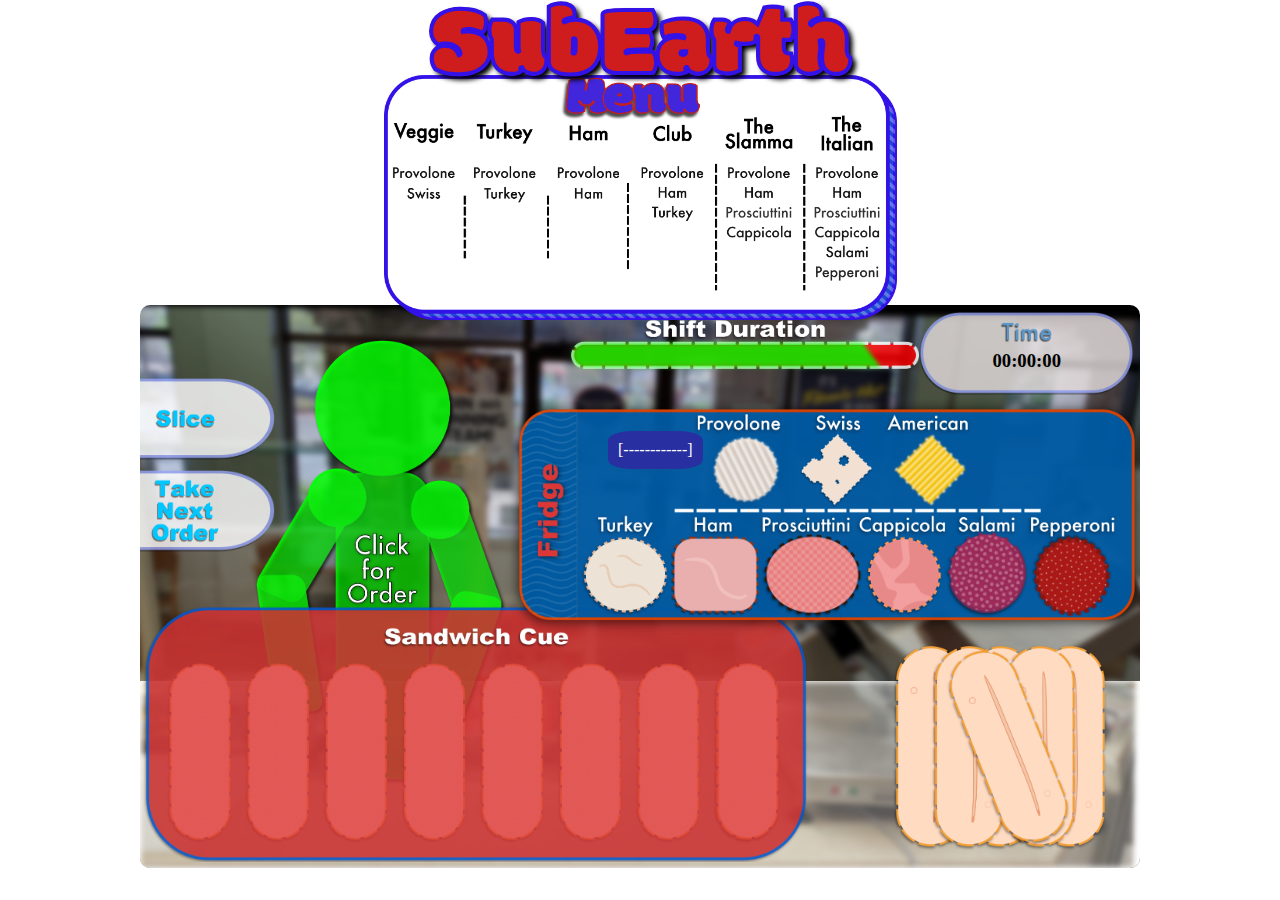
<file: index.html>
<!DOCTYPE html>
<html lang='en'>
    
    <head>
        <meta charset="UTF-8">
        <meta name="viewport" content="width=device-width, initial-scale=1.0">
        <link rel="stylesheet" href="./assets/style.css">
        <link rel="preconnect" href="https://fonts.googleapis.com">
        <link rel="preconnect" href="https://fonts.gstatic.com" crossorigin>
        <link href="https://fonts.googleapis.com/css2?family=Londrina+Shadow&family=Modak&display=swap" rel="stylesheet">
        <link rel="icon" type="image/x-icon" href="./assets/images/Self-Portrait.png">
        <meta name="pinterest" content="nopin" />
        <title>SubEarth</title>
    </head>
    <body>
        <div id = 'container'>
            <header id="header">
                <h1>SubEarth</h1>
           
            <div id ="menuBoard">
                <img src="./assets/images/MenuBoard.png" alt="Sandwich Menu Board" id="menuBoardImg">
            </div>
        </header>
            <div id='game'>
                <div id="bg">
                    <img src="./assets/images/BGImage.png" alt="shop background" id="bgImg">
                </div>
                <div id="customerOrderDiv" >
                    
                    <div id='orderModal'></div>
                    
                    <img src="./assets/images/Customer.png" alt="Customer" id="customer">
                
                </div>
                
                <div id="counterTop">
                    <img src="./assets/images/Counter.png" alt="counter top" id="counterImg">
                </div>
                <div id="emptyCue">
                    <div id="cueContainer">
                        <iframe src="about:blank" id="frame1" class="cueFrame"></iframe>
                        <iframe src="about:blank" id="frame2" class="cueFrame"></iframe>
                        <iframe src="about:blank" id="frame3" class="cueFrame"></iframe>
                        <iframe src="about:blank" id="frame4" class="cueFrame"></iframe>
                        <iframe src="about:blank" id="frame5" class="cueFrame"></iframe>
                        <iframe src="about:blank" id="frame6" class="cueFrame"></iframe>
                        <iframe src="about:blank" id="frame7" class="cueFrame"></iframe>
                        <iframe src="about:blank" id="frame8" class="cueFrame"></iframe>
                    </div>
                    <img src="./assets/images/EmptyCue.png" alt="Sandwich Cue" id="cueImg">
                </div>
                <div id="emptyFridge">
                   
                    <div id="fridgeCheeses">
                        <div id="provoloneButtonWrap">
                            <img src="./assets/Sandwiches/images/ProvoloneSlice.png" alt="Provolone Button" id="provoloneButtonImg" class="fridgeButton">
                        </div>
                        <div id="swissButtonWrap">
                            <img src="./assets/Sandwiches/images/SwissSlice.png" alt="Swiss Button" id="swissButtonImg" class="fridgeButton">
                        </div>
                        <div id="americanButtonWrap">
                            <img src="./assets/Sandwiches/images/AmericanSlice.png" alt="American Button" id="americanButtonImg" class="fridgeButton">
                        </div>
                    </div>
                    
                    <div id="fridgeMeats">
                        <div id="turkeyButtonWrap">
                            <img src="./assets/Sandwiches/images/TurkeySlice.png" alt="Turkey Button" id="turkeyButtonImg" class="fridgeButton">
                        </div>
                        <div id="hamButtonWrap">
                            <img src="./assets/Sandwiches/images/HamSlice.png" alt="Ham Button" id="hamButtonImg" class="fridgeButton">
                        </div>
                        <div id="prosciuttiniButtonWrap">
                            <img src="./assets/Sandwiches/images/ProsciuttiniSlice.png" alt="Prosciuttini Button" id="prosciuttiniButtonImg" class="fridgeButton">
                        </div>
                        <div id="cappicolaButtonWrap">
                            <img src="./assets/Sandwiches/images/CappicolaSlice.png" alt="Cappicola Button" id="cappicolaButtonImg" class="fridgeButton">
                        </div>
                        
                        <div id="salamiButtonWrap">
                            <img src="./assets/Sandwiches/images/SalamiSlice.png" alt="Salami Button" id="salamiButtonImg" class="fridgeButton">
                        </div>
                        <div id="pepperoniButtonWrap">
                            <img src="./assets/Sandwiches/images/PepperoniSlice.png" alt="Pepperoni Button" id="pepperoniButtonImg" class="fridgeButton">
                        </div>
                    </div>
                    <div id="showclickedFrideItem">[------------]</div>
                    <img src="./assets/images/FridgeEmpty.png" alt="Fridge Image" id="emptyFridgeImg">
                </div>
                <div id="timeModal">
                    <div id ="timeText"><h3>00:00:00</h3></div>
                    <img src="./assets/images/EmptyTimeBox.png" alt="Time Box" id="timeModalImg">
                </div>
                <div id="shiftDuration">
                    <img src="./assets/images/ShiftDuration.png" alt="Shift Duration" id="shiftDurationImg">
                </div>
                <div id="breadBasketToggle">
                    <!-- <img src="./assets/images/BreadBasketToggle.png" alt="Bread Basket Toggle" id="breadBasketToggleImg"> -->
                    <img src="./assets/images/BreadBasket.png" 
                        onmouseover="this.src='./assets/images/BreadBasketToggle.png'" 
                        onmouseout="this.src='./assets/images/BreadBasket.png'" 
                        id="breadBasketImg" alt="Bread Basket">

                </div>
                <div id="sliceButton">
                    <img src="./assets/images/SliceButton.png" alt="Slice Button" id="sliceButtonImg">
                </div>
                <div id="nextCustomerButton">
                    <img src="./assets/images/NextOrderButton.png" alt="Next Customer Button" id="nextCustomerButtonImg">
                </div>
                
            </div>
        </div>
        <script src="./assets/Logic.js"></script>
    </body>

</html>
</file>
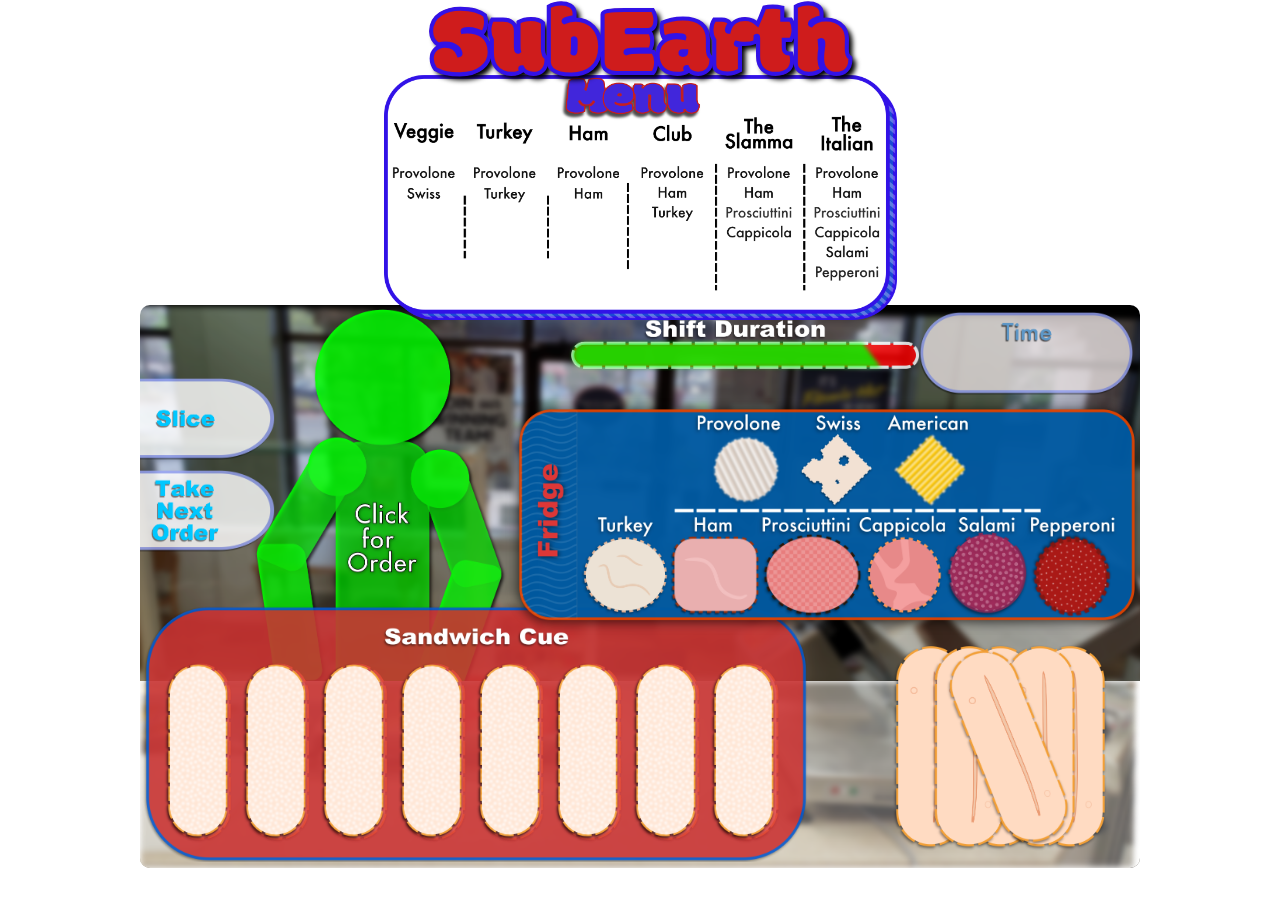
<file: Demo.html>
<!DOCTYPE html>
<html lang='en'>
    
    <head>
        <meta charset="UTF-8">
        <meta name="viewport" content="width=device-width, initial-scale=1.0">
        <link rel="stylesheet" href="./assets/style.css">
        <link rel="preconnect" href="https://fonts.googleapis.com">
        <link rel="preconnect" href="https://fonts.gstatic.com" crossorigin>
        <link href="https://fonts.googleapis.com/css2?family=Londrina+Shadow&family=Modak&display=swap" rel="stylesheet">
        <meta name="pinterest" content="nopin" />
        <title>SubEarth</title>
    </head>
    <body>
        <div id = 'container'>
            <header id="header">
                <h1>SubEarth</h1>
           
            <div id ="menuBoard">
                <img src="./assets/images/MenuBoard.png" alt="Sandwich Menu Board" id="menuBoardImg">
            </div>
        </header>
            <div id='game'>
                <div id="bg">
                    <img src="./assets/images/BGImage.png" alt="shop background" id="bgImg">
                </div>
                <div >
                    <img src="./assets/images/Customer.png" alt="Customer" id="customer">
                </div>
                
                <div id="counterTop">
                    <img src="./assets/images/Counter.png" alt="counter top" id="counterImg">
                </div>
                <div id="emptyCue">
                    <div id="cueContainer">
                        <iframe src="./assets/Sandwiches/italian.html" id="frame1" class="cueFrame"></iframe>
                        <iframe src="./assets/Sandwiches/slamma.html" id="frame2" class="cueFrame"></iframe>
                        <iframe src="./assets/Sandwiches/club.html" id="frame3" class="cueFrame"></iframe>
                        <iframe src="./assets/Sandwiches/veggie.html" id="frame4" class="cueFrame"></iframe>
                        <iframe src="./assets/Sandwiches/veggie.html" id="frame5" class="cueFrame"></iframe>
                        <iframe src="./assets/Sandwiches/club.html" id="frame6" class="cueFrame"></iframe>
                        <iframe src="./assets/Sandwiches/slamma.html" id="frame7" class="cueFrame"></iframe>
                        <iframe src="./assets/Sandwiches/italian.html" id="frame8" class="cueFrame"></iframe>
                    </div>
                    <img src="./assets/images/EmptyCue.png" alt="Sandwich Cue" id="cueImg">
                </div>
                <div id="emptyFridge">
                    <div id="fridgeCheeses">
                        <div id="provoloneButtonWrap" class="fridgeButton">
                            <img src="./assets/Sandwiches/images/ProvoloneSlice.png" alt="Provolone Button" id="provoloneButtonImg">
                        </div>
                        <div id="swissButtonWrap" class="fridgeButton">
                            <img src="./assets/Sandwiches/images/SwissSlice.png" alt="Swiss Button" id="swissButtonImg">
                        </div>
                        <div id="americanButtonWrap" class="fridgeButton">
                            <img src="./assets/Sandwiches/images/AmericanSlice.png" alt="American Button" id="americanButtonImg">
                        </div>
                    </div>

                    <div id="fridgeMeats">
                        <div id="turkeyButtonWrap" class="fridgeButton">
                            <img src="./assets/Sandwiches/images/TurkeySlice.png" alt="Turkey Button" id="turkeyButtonImg">
                        </div>
                        <div id="hamButtonWrap" class="fridgeButton">
                            <img src="./assets/Sandwiches/images/HamSlice.png" alt="Ham Button" id="hamButtonImg">
                        </div>
                        <div id="prosciuttiniButtonWrap" class="fridgeButton">
                            <img src="./assets/Sandwiches/images/ProsciuttiniSlice.png" alt="Prosciuttini Button" id="prosciuttiniButtonImg">
                        </div>
                        <div id="cappicolaButtonWrap" class="fridgeButton">
                            <img src="./assets/Sandwiches/images/CappicolaSlice.png" alt="Cappicola Button" id="cappicolaButtonImg">
                        </div>
                        
                        <div id="salamiButtonWrap" class="fridgeButton">
                            <img src="./assets/Sandwiches/images/SalamiSlice.png" alt="Salami Button" id="salamiButtonImg">
                        </div>
                        <div id="pepperoniButtonWrap" class="fridgeButton">
                            <img src="./assets/Sandwiches/images/PepperoniSlice.png" alt="Pepperoni Button" id="pepperoniButtonImg">
                        </div>
                    </div>
                    <img src="./assets/images/FridgeEmpty.png" alt="Fridge Image" id="emptyFridgeImg">
                </div>
                <div id="timeModal">
                    <img src="./assets/images/EmptyTimeBox.png" alt="Time Box" id="timeModalImg">
                </div>
                <div id="shiftDuration">
                    <img src="./assets/images/ShiftDuration.png" alt="Shift Duration" id="shiftDurationImg">
                </div>
                <div id="breadBasketToggle">
                    <!-- <img src="./assets/images/BreadBasketToggle.png" alt="Bread Basket Toggle" id="breadBasketToggleImg"> -->
                    <img src="./assets/images/BreadBasket.png" 
                        onmouseover="this.src='./assets/images/BreadBasketToggle.png'" 
                        onmouseout="this.src='./assets/images/BreadBasket.png'" 
                        id="breadBasketImg" alt="Bread Basket">

                </div>
                <div id="sliceButton">
                    <img src="./assets/images/SliceButton.png" alt="Slice Button" id="sliceButtonImg">
                </div>
                <div id="nextCustomerButton">
                    <img src="./assets/images/NextOrderButton.png" alt="Next Customer Button" id="nextCustomerButtonImg">
                </div>
                
            </div>
        </div>
        <script src="./assets/Logic.js"></script>
    </body>

</html>
</file>
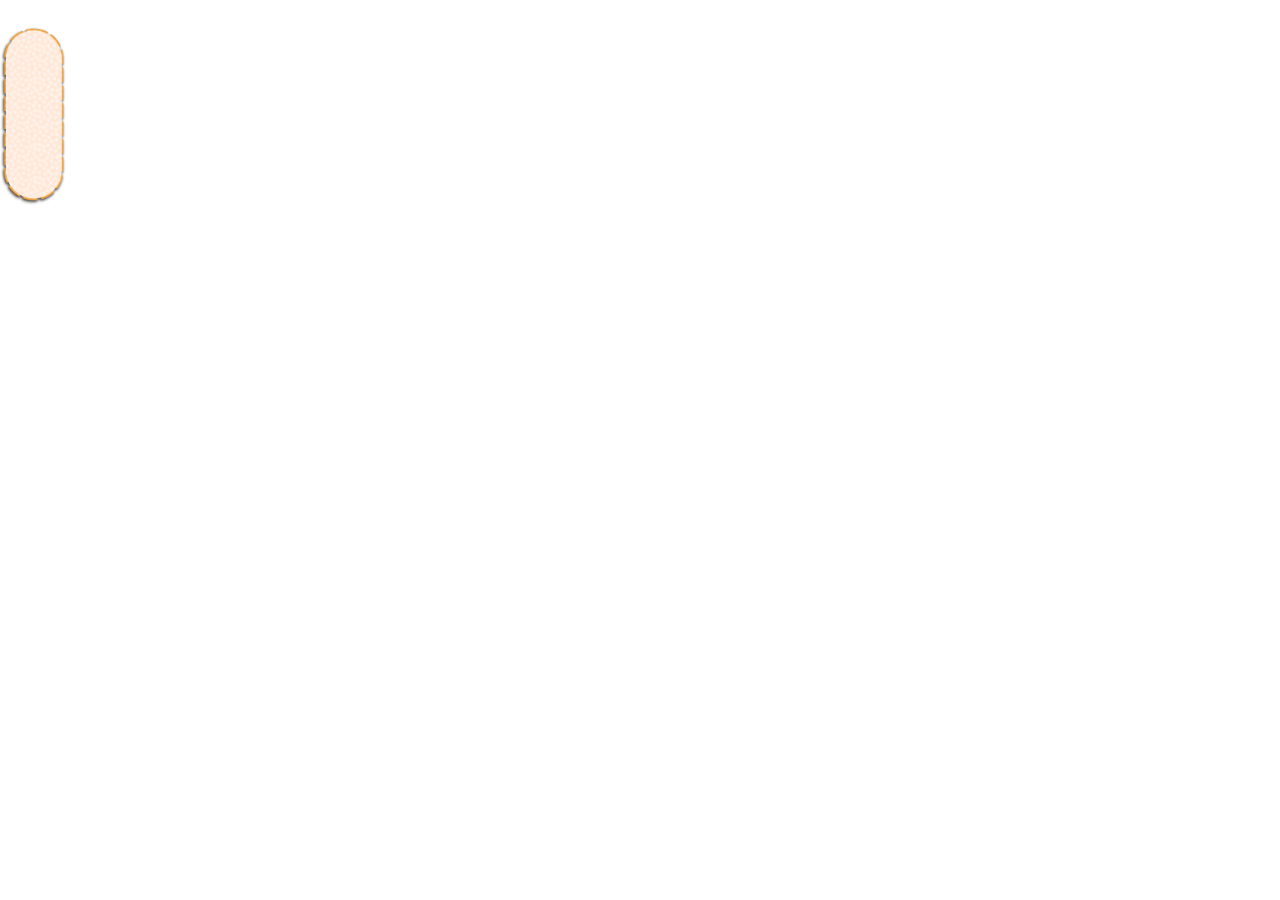
<file: assets/Sandwiches/club.html>
<!DOCTYPE html>
<html lang="en">
<head>
    <meta charset="UTF-8">
    <meta http-equiv="X-UA-Compatible" content="IE=edge">
    <meta name="viewport" content="width=device-width, initial-scale=1.0">
    <meta name="pinterest" content="nopin" />
    <link rel="stylesheet" href="./club.css">

    <title>Club Sandwich</title>
</head>
<body>
    <div id="sandwichbox" >
        <div id = "breadBase" class = "slice">
            <img src="./images/BreadBase.png" alt = "Bread Base" >
        </div>
    <div id="sliceContainer">
        <div id="cheeseLayer">
            <img src="./images/ProvoloneSlice.png" alt = "Provolone Slice" id = "provoloneSlice1" class = "slice" >
            <img src="./images/ProvoloneSlice.png" alt = "Provolone Slice" id = "provoloneSlice2" class = "slice" >
            <img src="./images/ProvoloneSlice.png" alt = "Provolone Slice" id = "provoloneSlice3" class = "slice" >
        </div>
        
        <div id="hamLayer">
            <img src="./images/HamSlice2.png" alt ="Ham Slice" id = "hamSlice1" class = "slice" >
            <img src="./images/HamSlice2.png" alt ="Ham Slice" id = "hamSlice2" class = "slice" >
            <img src="./images/HamSlice2.png" alt ="Ham Slice" id = "hamSlice3" class = "slice" >
        </div>
        <div id="turkeyLayer">
            <img src="./images/TurkeySlice.png" alt ="Turkey Slice" id = "turkeySlice1" class = "slice" >
            <img src="./images/TurkeySlice.png" alt ="Turkey Slice" id = "turkeySlice2" class = "slice" >
            <img src="./images/TurkeySlice.png" alt ="Turkey Slice" id = "turkeySlice3" class = "slice" >
        </div>
    </div>
        <div id = "breadTop" class = "slice">
            <img src="./images/BreadTop.png" alt = "Bread Top" >
        </div>
        
    </div>
    <!-- <script src="../Logic.js"></script> -->
</body>
</html>
</file>
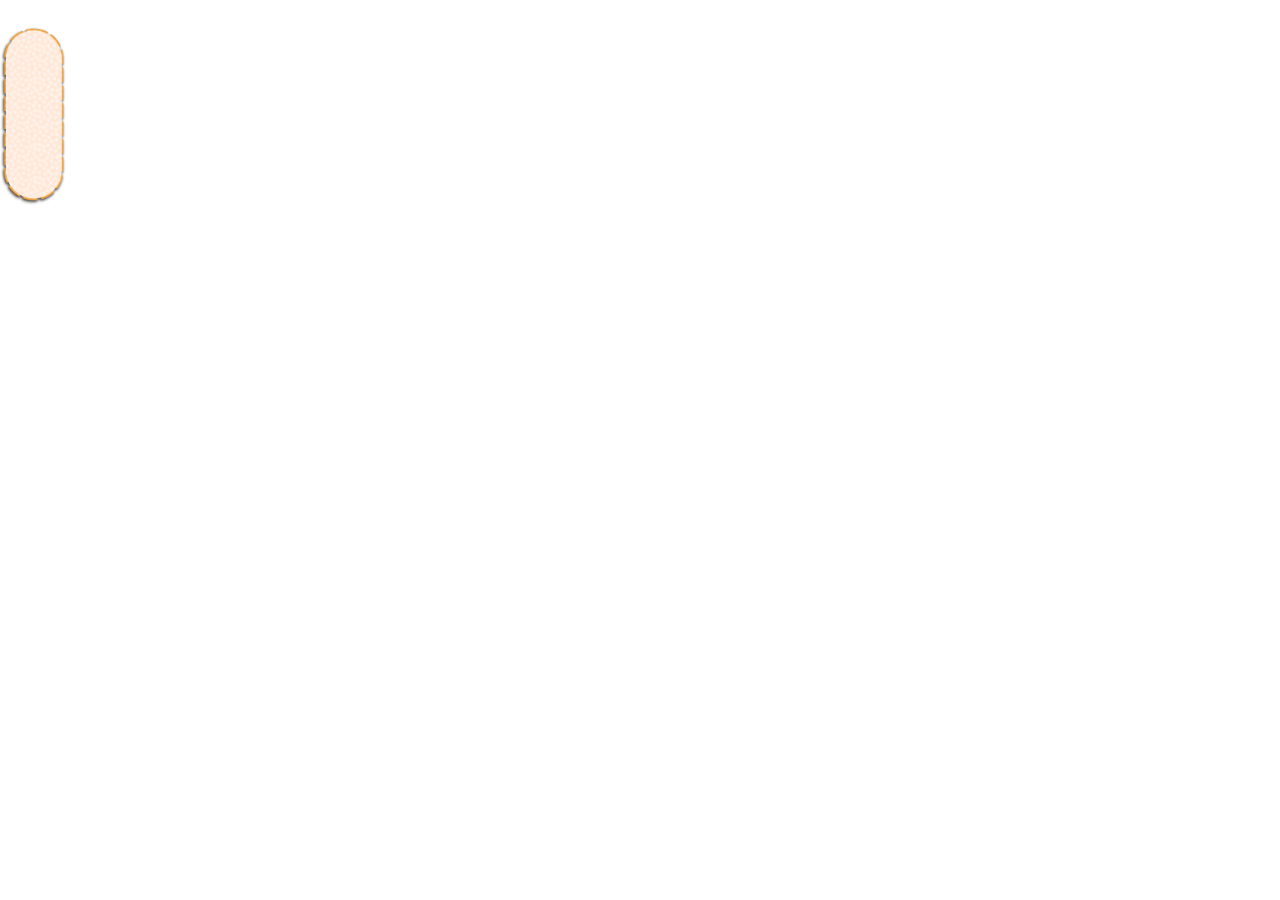
<file: assets/Sandwiches/ham.html>
<!DOCTYPE html>
<html lang="en">
<head>
    <meta charset="UTF-8">
    <meta http-equiv="X-UA-Compatible" content="IE=edge">
    <meta name="viewport" content="width=device-width, initial-scale=1.0">
    <meta name="pinterest" content="nopin" />
    <link rel="stylesheet" href="./ham.css">

    <title>Ham Sandwich</title>
</head>
<body>
    <div id="sandwichbox" >
        <div id = "breadBase" class = "slice">
            <img src="./images/BreadBase.png" alt = "Bread Base"  >
        </div>
    <div id="sliceContainer">
        <div id="cheeseLayer">
            <img src="./images/ProvoloneSlice.png" alt = "Provolone Slice" id = "provoloneSlice1" class = "slice"  >
            <img src="./images/ProvoloneSlice.png" alt = "Provolone Slice" id = "provoloneSlice2" class = "slice"  >
            <img src="./images/ProvoloneSlice.png" alt = "Provolone Slice" id = "provoloneSlice3" class = "slice"  >
        </div>
        
        <div id="hamLayer" class="ham" data-groupindex =”0”>
            <img src="./images/HamSlice2.png" alt ="Ham Slice" id = "hamSlice1" class = "slice"  >
            <img src="./images/HamSlice2.png" alt ="Ham Slice" id = "hamSlice2" class = "slice"  >
            <img src="./images/HamSlice2.png" alt ="Ham Slice" id = "hamSlice3" class = "slice"  >
        </div>
        <div id="hamLayer2" class="ham" data-groupindex =”1”>
            <img src="./images/HamSlice.png" alt ="Ham Slice" id = "hamSlice4" class = "slice" >
            <img src="./images/HamSlice.png" alt ="Ham Slice" id = "hamSlice5" class = "slice" >
            <img src="./images/HamSlice.png" alt ="Ham Slice" id = "hamSlice6" class = "slice" >
        </div>
    </div>
        <div id = "breadTop" class = "slice">
            <img src="./images/BreadTop.png" alt = "Bread Top"  >
        </div>
        
    </div>
    <!-- <script src="../Logic.js"></script> -->
</body>
</html>
</file>
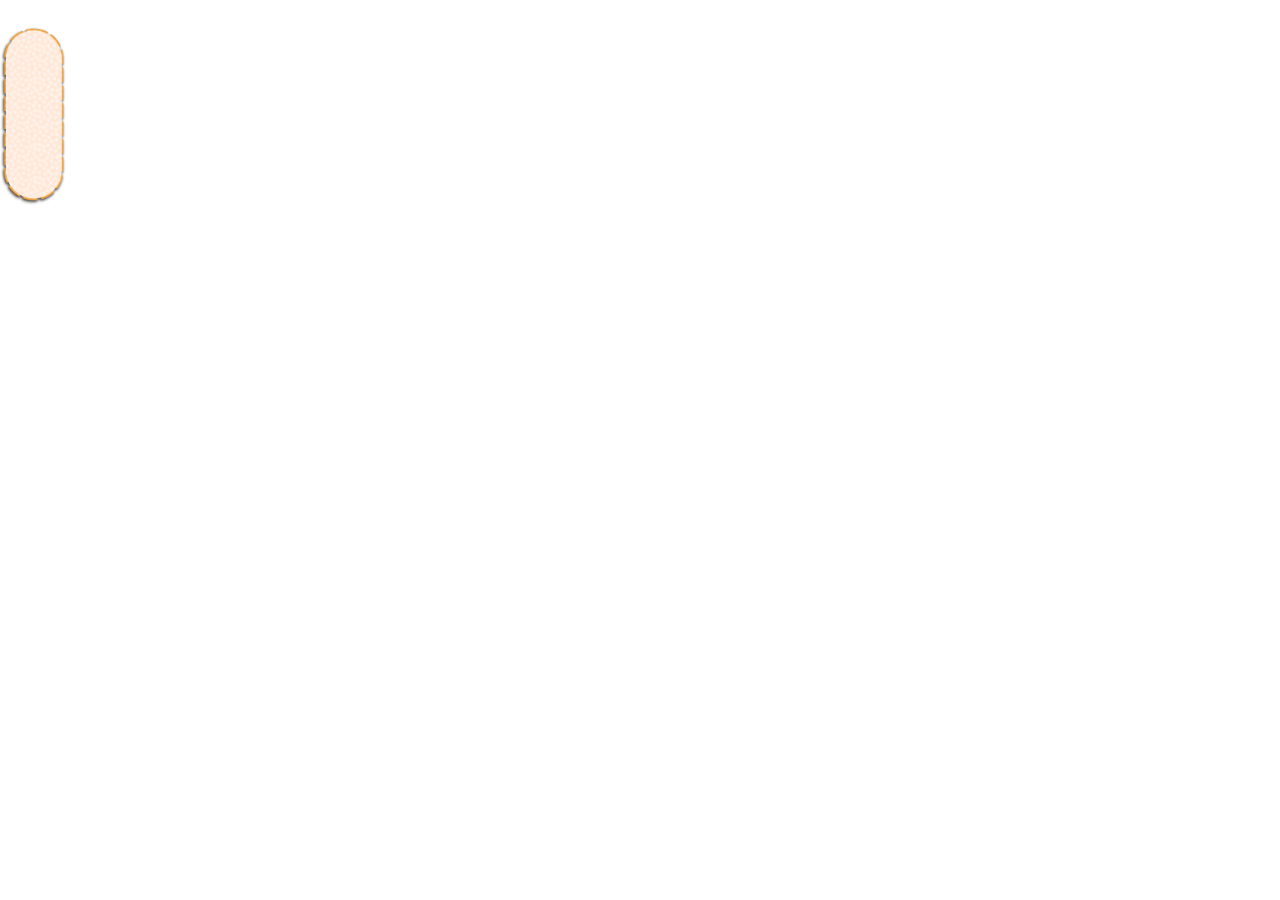
<file: assets/Sandwiches/italian.html>
<!DOCTYPE html>
<html lang="en">
<head>
    <meta charset="UTF-8">
    <meta http-equiv="X-UA-Compatible" content="IE=edge">
    <meta name="viewport" content="width=device-width, initial-scale=1.0">
    <meta name="pinterest" content="nopin" />
    <link rel="stylesheet" href="./italian.css">

    <title>Italian Sandwich</title>
</head>
<body>
    <div id="sandwichbox" >
        <div id = "breadBase" class = "slice">
            <img src="./images/BreadBase.png" alt = "Bread Base"  >
        </div>
    <div id="sliceContainer">
        <div id="cheeseLayer">
            <img src="./images/ProvoloneSlice.png" alt = "Provolone Slice" id = "provoloneSlice1" class = "slice"  >
            <img src="./images/ProvoloneSlice.png" alt = "Provolone Slice" id = "provoloneSlice2" class = "slice"  >
            <img src="./images/ProvoloneSlice.png" alt = "Provolone Slice" id = "provoloneSlice3" class = "slice"  >
        </div>
        
        <div id="hamLayer">
            <img src="./images/HamSlice2.png" alt ="Ham Slice" id = "hamSlice1" class = "slice"  >
            <img src="./images/HamSlice2.png" alt ="Ham Slice" id = "hamSlice2" class = "slice"  >
            <img src="./images/HamSlice2.png" alt ="Ham Slice" id = "hamSlice3" class = "slice"  >
        </div>
        <div id="proscLayer">
            <img src="./images/ProsciuttiniSlice.png" alt ="Prosciuttini Slice" id = "proscSlice1" class = "slice" >
            <img src="./images/ProsciuttiniSlice.png" alt ="Prosciuttini Slice" id = "proscSlice2" class = "slice" >
            <img src="./images/ProsciuttiniSlice.png" alt ="Prosciuttini Slice" id = "proscSlice3" class = "slice" >
        </div>
        <div id="cappLayer">
            <img src="./images/CappicolaSlice.png" alt ="Cappicola Slice" id = "cappSlice1" class = "slice" >
            <img src="./images/CappicolaSlice.png" alt ="Cappicola Slice" id = "cappSlice2" class = "slice" >
            <img src="./images/CappicolaSlice.png" alt ="Cappicola Slice" id = "cappSlice3" class = "slice" >
        </div>
        <div id="salamiLayer">
            <img src="./images/SalamiSlice.png" alt ="Salami Slice" id = "salamiSlice1" class = "slice" >
            <img src="./images/SalamiSlice.png" alt ="Salami Slice" id = "salamiSlice2" class = "slice" >
            <img src="./images/SalamiSlice.png" alt ="Salami Slice" id = "salamiSlice3" class = "slice" >
        </div>
        <div id="pepperoniLayer">
            <img src="./images/PepperoniSlice.png" alt ="Pepperoni Slice" id = "pepperoniSlice1" class = "slice" >
            <img src="./images/PepperoniSlice.png" alt ="Pepperoni Slice" id = "pepperoniSlice2" class = "slice" >
            <img src="./images/PepperoniSlice.png" alt ="Pepperoni Slice" id = "pepperoniSlice3" class = "slice" >
        </div>
    </div>
        <div id = "breadTop" class = "slice">
            <img src="./images/BreadTop.png" alt = "Bread Top"  >
        </div>
        
    </div>
    <!-- <script src="../Logic.js"></script> -->
</body>
</html>
</file>
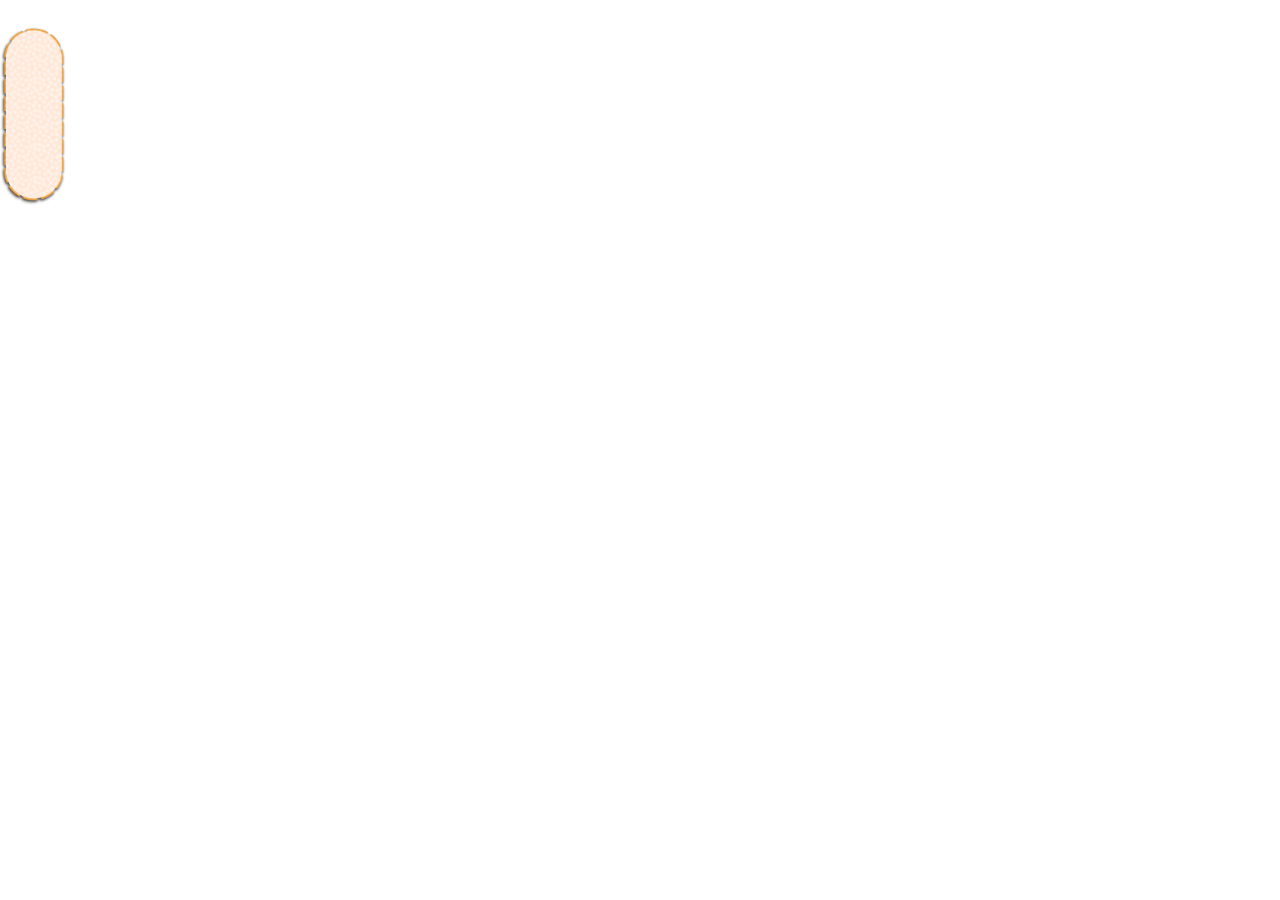
<file: assets/Sandwiches/slamma.html>
<!DOCTYPE html>
<html lang="en">
<head>
    <meta charset="UTF-8">
    <meta http-equiv="X-UA-Compatible" content="IE=edge">
    <meta name="viewport" content="width=device-width, initial-scale=1.0">
    <meta name="pinterest" content="nopin" />
    <link rel="stylesheet" href="./slamma.css">

    <title>Slamma Sandwich</title>
</head>
<body>
    <div id="sandwichbox" >
        <div id = "breadBase" class = "slice">
            <img src="./images/BreadBase.png" alt = "Bread Base"  >
        </div>
    <div id="sliceContainer">
        <div id="cheeseLayer">
            <img src="./images/ProvoloneSlice.png" alt = "Provolone Slice" id = "provoloneSlice1" class = "slice"  >
            <img src="./images/ProvoloneSlice.png" alt = "Provolone Slice" id = "provoloneSlice2" class = "slice"  >
            <img src="./images/ProvoloneSlice.png" alt = "Provolone Slice" id = "provoloneSlice3" class = "slice"  >
        </div>
        
        <div id="hamLayer">
            <img src="./images/HamSlice2.png" alt ="Ham Slice" id = "hamSlice1" class = "slice"  >
            <img src="./images/HamSlice2.png" alt ="Ham Slice" id = "hamSlice2" class = "slice"  >
            <img src="./images/HamSlice2.png" alt ="Ham Slice" id = "hamSlice3" class = "slice"  >
        </div>
        <div id="proscLayer">
            <img src="./images/ProsciuttiniSlice.png" alt ="Prosciuttini Slice" id = "proscSlice1" class = "slice" >
            <img src="./images/ProsciuttiniSlice.png" alt ="Prosciuttini Slice" id = "proscSlice2" class = "slice" >
            <img src="./images/ProsciuttiniSlice.png" alt ="Prosciuttini Slice" id = "proscSlice3" class = "slice" >
        </div>
        <div id="cappLayer">
            <img src="./images/CappicolaSlice.png" alt ="Cappicola Slice" id = "cappSlice1" class = "slice" >
            <img src="./images/CappicolaSlice.png" alt ="Cappicola Slice" id = "cappSlice2" class = "slice" >
            <img src="./images/CappicolaSlice.png" alt ="Cappicola Slice" id = "cappSlice3" class = "slice" >
        </div>
    </div>
        <div id = "breadTop" class = "slice">
            <img src="./images/BreadTop.png" alt = "Bread Top"  >
        </div>
        
    </div>
    <!-- <script src="../Logic.js"></script> -->
</body>
</html>
</file>
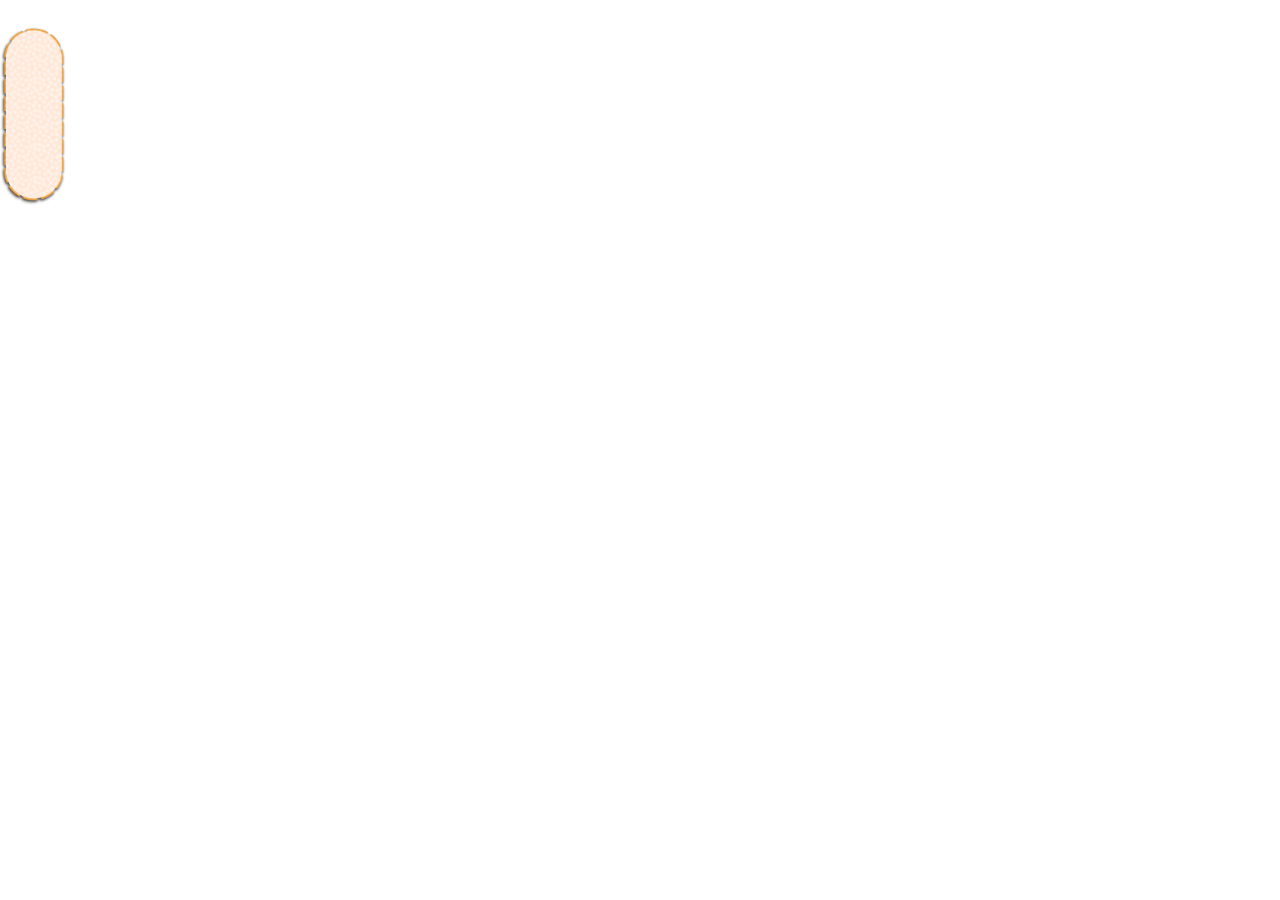
<file: assets/Sandwiches/turkey.html>
<!DOCTYPE html>
<html lang="en">
<head>
    <meta charset="UTF-8">
    <meta http-equiv="X-UA-Compatible" content="IE=edge">
    <meta name="viewport" content="width=device-width, initial-scale=1.0">
    <meta name="pinterest" content="nopin" />
    <link rel="stylesheet" href="./turkey.css">

    <title>Turkey Sandwich</title>
</head>
<body>
    <div id="sandwichbox" >
        <div id = "breadBase" class = "slice">
            <img src="./images/BreadBase.png" alt = "Bread Base" >
        </div>
    <div id="sliceContainer">
        <div id="cheeseLayer">
            <img src="./images/ProvoloneSlice.png" alt = "Provolone Slice" id = "provoloneSlice1" class = "slice" >
            <img src="./images/ProvoloneSlice.png" alt = "Provolone Slice" id = "provoloneSlice2" class = "slice" >
            <img src="./images/ProvoloneSlice.png" alt = "Provolone Slice" id = "provoloneSlice3" class = "slice" >
        </div>
        
        <div id="turkeyLayer">
            <img src="./images/TurkeySlice.png" alt ="Turkey Slice" id = "turkeySlice1" class = "slice" >
            <img src="./images/TurkeySlice.png" alt ="Turkey Slice" id = "turkeySlice2" class = "slice" >
            <img src="./images/TurkeySlice.png" alt ="Turkey Slice" id = "turkeySlice3" class = "slice" >
        </div>
        <div id="turkeyLayer2">
            <img src="./images/TurkeySlice.png" alt ="Turkey Slice" id = "turkeySlice4" class = "slice" >
            <img src="./images/TurkeySlice.png" alt ="Turkey Slice" id = "turkeySlice5" class = "slice" >
            <img src="./images/TurkeySlice.png" alt ="Turkey Slice" id = "turkeySlice6" class = "slice" >
        </div>
    </div>
        <div id = "breadTop" class = "slice">
            <img src="./images/BreadTop.png" alt = "Bread Top" >
        </div>
        
    </div>
    <!-- <script src="../Logic.js"></script> -->
</body>
</html>
</file>
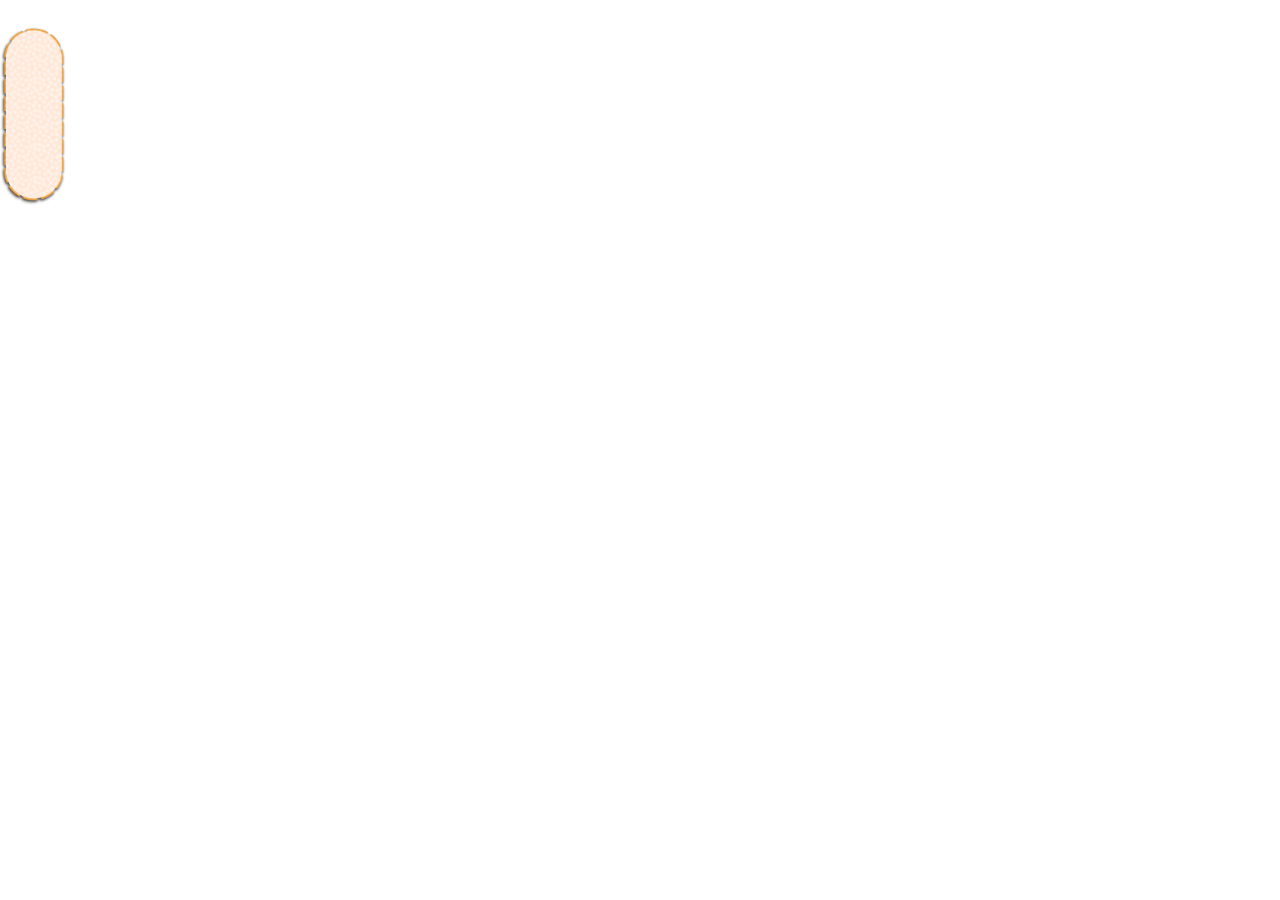
<file: assets/Sandwiches/veggie.html>
<!DOCTYPE html>
<html lang="en">
<head>
    <meta charset="UTF-8">
    <meta http-equiv="X-UA-Compatible" content="IE=edge">
    <meta name="viewport" content="width=device-width, initial-scale=1.0">
    <meta name="pinterest" content="nopin" />
    <link rel="stylesheet" href="./veggie.css">

    <title>Veggie Sandwich</title>
</head>
<body>
    <div id="sandwichbox" >
        <div id = "breadBase" class = "slice">
            <img src="./images/BreadBase.png" alt = "Bread Base"  >
        </div>
    <div id="sliceContainer">
        <div id="provoloneLayer">
            <img src="./images/ProvoloneSlice.png" alt = "Provolone Slice" id = "provoloneSlice1" class = "slice"  >
            <img src="./images/ProvoloneSlice.png" alt = "Provolone Slice" id = "provoloneSlice2" class = "slice"  >
            <img src="./images/ProvoloneSlice.png" alt = "Provolone Slice" id = "provoloneSlice3" class = "slice"  >
        </div>
        
        <div id="swissLayer">
            <img src="./images/SwissSlice.png" alt ="swiss Slice" id = "swissSlice1" class = "slice"  >
            <img src="./images/SwissSlice.png" alt ="swiss Slice" id = "swissSlice2" class = "slice"  >
            <img src="./images/SwissSlice.png" alt ="swiss Slice" id = "swissSlice3" class = "slice"  >
        </div>
    </div>
        <div id = "breadTop" class = "slice">
            <img src="./images/BreadTop.png" alt = "Bread Top"  >
        </div>
        
    </div>
    <script src="../Logic.js"></script>
</body>
</html>
</file>
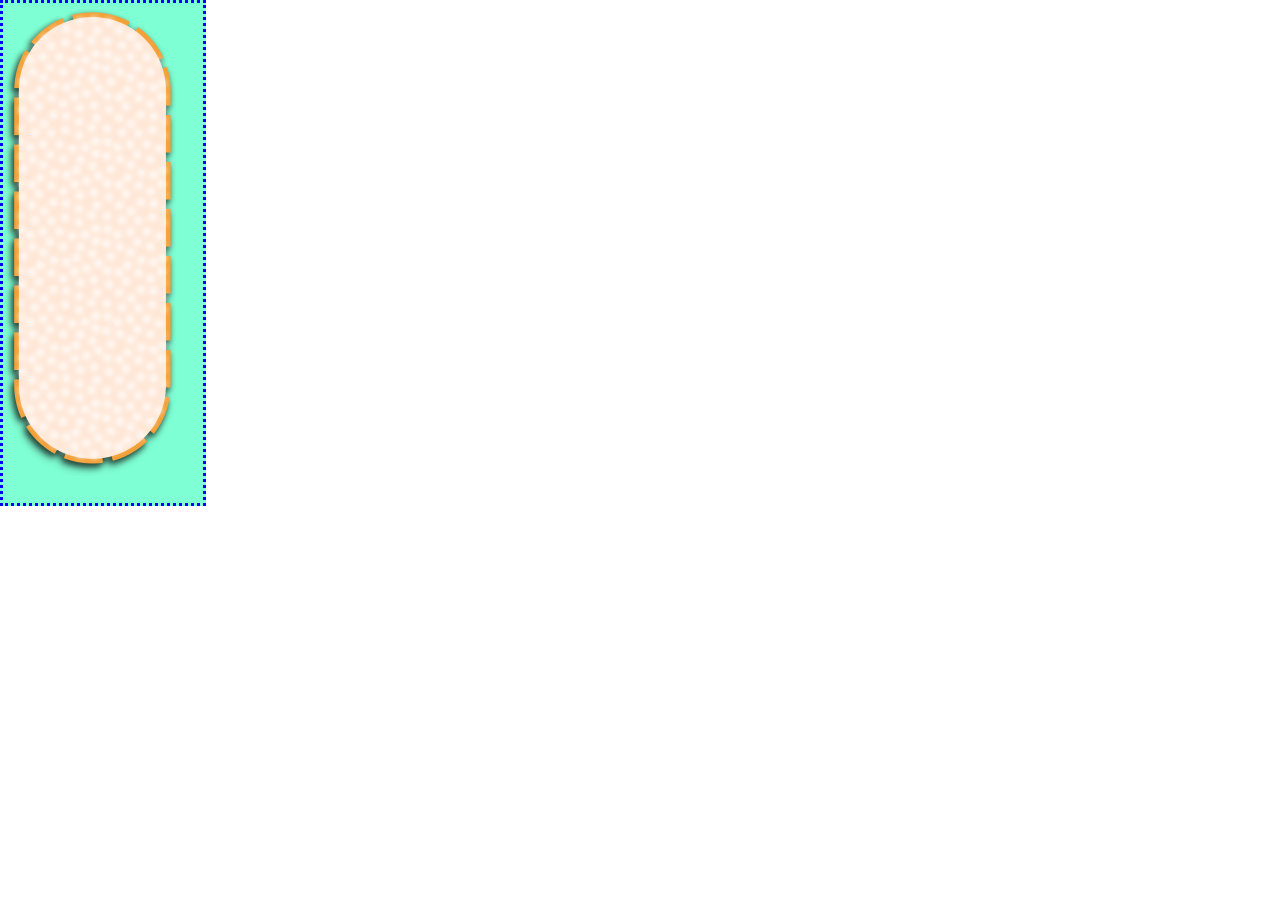
<file: WorkingArt/TestSandwich/ham.html>
<!DOCTYPE html>
<html lang="en">
<head>
    <meta charset="UTF-8">
    <meta http-equiv="X-UA-Compatible" content="IE=edge">
    <meta name="viewport" content="width=device-width, initial-scale=1.0">

    <link rel="stylesheet" href="ham2.css">

    <title>Test Sandwich</title>
</head>
<body>
    <div id="sandwichbox" >
        <div id = "breadBase" class = "slice">
            <img src="./images/BreadBase.png" alt = "Bread Base" data-pin-no-hover >
        </div>
        
        <div id="cheeseLayer">
            <img src="./images/ProvoloneSlice.png" alt = "Provolone Slice" id = "provoloneSlice1" class = "slice" data-pin-no-hover >
            <img src="./images/ProvoloneSlice.png" alt = "Provolone Slice" id = "provoloneSlice2" class = "slice" data-pin-no-hover >
            <img src="./images/ProvoloneSlice.png" alt = "Provolone Slice" id = "provoloneSlice3" class = "slice" data-pin-no-hover >
        </div>
        
        <div id="hamLayer">
            <img src="./images/HamSlice2.png" alt ="Ham Slice" id = "hamSlice1" class = "slice" data-pin-no-hover >
            <img src="./images/HamSlice2.png" alt ="Ham Slice" id = "hamSlice2" class = "slice" data-pin-no-hover >
            <img src="./images/HamSlice2.png" alt ="Ham Slice" id = "hamSlice3" class = "slice" data-pin-no-hover >
        </div>
        <div id="turkeyLayer">
            <img src="./images/TurkeySlice.png" alt ="Ham Slice" id = "turkeySlice1" class = "slice" data-pin-no-hover >
            <img src="./images/TurkeySlice.png" alt ="Ham Slice" id = "turkeySlice2" class = "slice" data-pin-no-hover >
            <img src="./images/TurkeySlice.png" alt ="Ham Slice" id = "turkeySlice3" class = "slice" data-pin-no-hover >
        </div>
        <div id = "breadTop" class = "slice">
            <img src="./images/BreadTop.png" alt = "Bread Top" data-pin-no-hover >
        </div>
        <!-- <div id="base">
            <img src="./images/BreadBase.png" alt ="Bread Base">
        </div>
        <div id="cheese">
            <div id="slice1" class ="slice">
                <img src="./images/ProvoloneSlice.png" alt ="CheeseSlice">
            </div>   
            <div id="slice2" class ="slice">
                <img src="./images/ProvoloneSlice.png" alt ="Cheese Slice">
            </div>   
            <div id="slice3" class ="slice">
                <img src="./images/ProvoloneSlice.png" alt ="Cheese Slice">
            </div>   
        </div>
        <div id="meat1">
            <div id="slice1" class ="slice">
                <img src="./images/HamSlice.png" alt ="Meat Slice">
            </div>   
            <div id="slice2" class ="slice">
                <img src="./images/HamSlice.png" alt ="Meat Slice">
            </div>   
            <div id="slice3" class ="slice">
                <img src="./images/HamSlice.png" alt ="Meat Slice">
            </div>    -->
        </div>
    </div>
    <script src="./ham2.js"></script>
</body>
</html>
</file>
<file: assets/style.css>
body{
    display: flex;
    position: absolute;
    top:0;
    width: 100vw;
    height: 100vh;
    margin: auto;
    /* overflow: scroll; */
}

#container {
    display: inline-block;
    position: relative;
    bottom: 0px;
    left: 0;
    width: 100%;
    height: 100%;
    /* min-width: 800px; */
    padding: 0;
    /* border: 2px dotted rgb(15, 78, 253); */
    margin: auto;
    background-color: rgb(255, 255, 255);
    overflow: scroll;
    align-content: center;
    
}
#header{
    display: flex;
    position: relative;
    flex-direction: column;
    top: 0;
    width: 100%;
    padding-bottom: 0px;
    margin: auto;
    text-align: center;
    justify-content: center;
    z-index:1;
}
h1{
    /* display: inline-flex; */
    position: relative;
    top: -93px;
    -webkit-text-stroke-width: 1px;
    -webkit-text-stroke-color: rgb(50, 18, 231);
    /* font-family: 'Londrina Shadow', cursive; */
    font-family: 'Modak';
    font-size: 100px;
    font-style: normal;

    color: rgb(207, 28, 28);
    text-shadow: 4px 4px 5px #000000;
    /* font-family: 'Roboto', sans-serif;       */
    z-index:100;
}
#menuBoardImg{
    width: 100%; 
    height: auto;
    
}
#menuBoard {
    display: inline-flex;
    position: relative;
    width: 513px;
    height: auto;
    z-index: 6;
    top: -215px;
    margin: auto;
    /* border-radius: 50px 50px 50px 50px;
    box-shadow: -4px -4px 5px 5px #868686; */
    /* left: -200px; */
    
    /* background-color:salmon; */
    /* visibility: hidden; */
}
#game {
    display: flex;
    position: relative;
    bottom: 230px;
    left: 0;
    width: 1000px;
    height: auto;
    padding: 0px;
    /* border: 2px dotted rgb(15, 78, 253); */
    margin: auto;
    margin-top: 0px;
    background-color: rgb(255, 255, 255);
    overflow: hidden;
    border-radius: 10px 10px 10px 10px;
}
#nextCustomerButtonImg{
    width: 100%; 
    height: auto;
}
#nextCustomerButton {
    display: inline-flex;
    position: absolute;
    width: 201px;
    /* height: auto; */
    z-index: 7;
    top: 165px;
    left: -66px;
    /* visibility: hidden; */
}
#sliceButtonImg{
    width: 100%; 
    height: auto;
}
#sliceButton {
    display: inline-flex;
    position: absolute;
    width: 201px;
    /* height: auto; */
    z-index: 7;
    top: 73px;
    left: -66px;
    /* visibility: hidden; */
}
#shiftDurationImg {
    width: 100%; 
    height: auto;
}
#shiftDuration {
    display: inline-flex;
    position: absolute;
    width: 351px;
    /* height: auto; */
    z-index: 7;
    top: 13px;
    right: 221px;
    /* visibility: hidden; */
}
#counterTop{
    display: inline-flex;
    position: absolute;
    width: 100%;
    height: auto;
    z-index: 4;
    bottom: 0px;
    background-color: rgb(255, 255, 255);
}
#timeModalImg{
    width: 100%; 
    height: auto;
}
#timeModal {
    display: inline-flex;
    position: absolute;
    width: 214px;
    /* height: auto; */
    z-index: 7;
    bottom: 473px;
    right: 7px;
    /* visibility: hidden; */
}
#timeText{
    display: inline-flex;
    position: absolute;
    top: 19px;
    right: 72px;
    text-align: center;
}
#showclickedFrideItem{
    position: absolute;
    color: #fff;
    /* box-shadow:  #000000 ; */
    background-color: #2830a1;
    border-radius: 25%;
    padding: 10px;
    top: 35px;
    left: 103px;
    z-index: 20;

}
#emptyFridgeImg{
    width: 100%; 
    height: auto;
}

#emptyFridge {
    display: inline-flex;
    position: absolute;
    width: 643px;
    height: auto;
    z-index: 7;
    top: 91px;
    left: 365px;
    /* visibility: hidden; */
}

#fridgeCheeses {
    /* border: 2px dotted blue; */
    display: flex;
    flex-direction: row;
    justify-content: space-evenly;
    position: absolute;
    width: 289px;
    height: 80px;
    left: 191px;
    top: 36px;
    z-index: 99;
    align-items: center;
    /* margin: 0; */
}
#provoloneButtonImg{
    width: 100%; 
    height: auto;
}
#provoloneButtonWrap{
    width: 70px;
    height: auto;
}
#swissButtonImg{
    width: 100%; 
    height: auto;
}
#swissButtonWrap{
    width: 80px;
    height: auto;
}
#americanButtonImg{
    width: 100%; 
    height: auto;
}
#americanButtonWrap{
    width: 80px;
    height: auto;
}
#fridgeMeats {
    /* border: 2px dotted blue; */
    display: flex;
    flex-direction: row;
    justify-content: center;
    position: absolute;
    width: 543px;
    height: 80px;
    left: 70px;
    top: 141px;
    z-index: 99;
    align-items: center;
    /* margin: 0; */
}
#turkeyButtonImg{
    width: 100%; 
    height: auto;
}
#turkeyButtonWrap{
    
    width: 90px;
    height: auto;
}
#hamButtonImg{
    width: 100%; 
    height: auto;
}
#hamButtonWrap{
    width: 90px;
    height: auto;
}
#cappicolaButtonImg{
    width: 100%; 
    height: auto;
}
#cappicolaButtonWrap{
    width: 80px;
    height: auto;
}
#prosciuttiniButtonImg{
    width: 100%; 
    height: auto;
}
#prosciuttiniButtonWrap{
    width: 104px;
    height: auto;
}
#salamiButtonImg{
    width: 100%; 
    height: auto;
}
#salamiButtonWrap{
    width: 85px;
    height: auto;
}
#pepperoniButtonImg{
    width: 100%; 
    height: auto;
}
#pepperoniButtonWrap{
    width: 85px;
    height: auto;
}
#breadBasketToggleImg{
    width: 100%; 
    height: auto;
}
.fridgeButton{
    /* padding: 0 8px; */
}
#breadBasketToggle {
    display: inline-flex;
    position: absolute;
    width: 216px;
    /* height: auto; */
    z-index: 8;
    bottom: 10px;
    right: 32px;
    /* visibility: hidden; */
}
#breadBasketImg{
    width: 100%; 
    height: auto;
}
#breadBasket {
    display: inline-flex;
    position: absolute;
    width: 216px;
    /* height: auto; */
    z-index: 9;
    bottom: 10px;
    right: 32px;
    /* visibility: hidden; */
}
#cueImg{
    width: 100%; 
    height: auto;
}
#emptyCue {
    display: flex;
    position: absolute;
    flex-direction: row;
    width: 665px;
    /* height: auto; */
    z-index: 6;
    bottom: 6px;
    left: 3px;
    /* visibility: hidden; */
}
.cueFrame {
    position: relative;
    display: block;
    width: 75px;
    height: 230px;
    top: -25px;
    left: 0px;
    overflow: visible;
    padding-left: 3px;
    
    /* background-color: rgba(red, green, blue, 0.5 ); */
    border-style: none;
}
#cueContainer{
    display: inline-flex;
    position: absolute;
    flex-direction: row;
    width:665px;
    height:179px;
    z-index: 10;
    padding-top: 55px;
    padding-left: 18px;
    /* visibility: hidden; */
}
#counterImg{
    width: 100%; 
    height: auto;
}
@keyframes customerMovementDefault {
    0%  {left:0px; top:0px;}
  25%  {left:5px; top:0px;}
  50%  {left:5px; top:31px;}
  75%  {left:0px; top:31px;}
  100% {left:0px; top:0px;}
  }
/* @keyframes customerMovementDefault {
    0%   {background-color:red; left:0px; top:0px;}
  25%  {background-color:yellow; left:10px; top:0px;}
  50%  {background-color:blue; left:10px; top:31px;}
  75%  {background-color:green; left:0px; top:31px;}
  100% {background-color:red; left:0px; top:0px;}
  } */
/* section {
    justify-content: center;
} */
#customerOrderDiv{
    display: flex;
    position: absolute;
    /* width: 100%;
    height: 100%; */
    top: 31px;
    left: 0px;
    border-radius: 25%;
    width: 254px;
    height: auto;
    z-index: 5;
}

#customer {
    display: inline-flex;
    position: absolute;
    left: 113px;
    top: 1px;
    z-index: 1;
    width: 254px;
    height: auto;
    
}
#customerOrderDiv:hover {
    animation-name: customerMovementDefault;
    animation-duration: 2s;
}
#orderModal h4{
    margin: auto;
    padding-top: 0px;
}
#orderModal{
    display: none ;
    flex-direction: column;
    position: relative;
    z-index: 100;
    top: 3px;
    left: 115px;
    border: 3px dotted #cecef7;
    background-color: black;
    color: white;
    opacity: 0.5;
    border-radius: 25%;
    width: 170px;
    height: 160px;
    overflow-wrap: break-word;
    justify-content: center;
    align-content: center;
    margin: auto; 
}
#orderModal ul{
    list-style: none;
    align-content: center;
    margin: auto;
    justify-content: center;
}
#bg {
    position: relative;
    display: flex;
    z-index: 0;
}
#bgImg{
    width: 100%; 
    height: auto; 
    /* visibility: hidden; */
}
</file>
<file: assets/Sandwiches/club.css>
#sandwichbox {
    /* background-color:aquamarine; */
    /* border: 3px dotted blue; */
    position: absolute;
    display: flex;
    flex-direction: column;
    /* flex-flow: wrap; */
    top: 25px;
    left: 0;
    height: 180px;
    width: 74px;
    justify-content: center;
    overflow: visible;
}
#breadTop {
    position: absolute;
    display: inline-flex;
    z-index: 99; 
    width: 100%;
    height: 100%;
    top: 0;
    left: 5px;
    visibility: hidden;
}
#sliceContainer{
    width:100%;
    height:80%;
}
#turkeyLayer {
    position: absolute;
    display: flex;
    flex-direction: column;
    justify-content: space-evenly;
    width: 100%;
    height: 100%;
    z-index: 9;
    top: 14px;
    left: 0px;
    visibility: hidden;
}
#turkeySlice1 {
    position: relative;
    top: 0;
    padding: 0px;
    margin: 0;
    /* visibility: hidden; */
}
#turkeySlice2 {
    position: relative;
    display: inline-flex;
    z-index: 6; 
    top: -15px;
    /* visibility: hidden; */
}
#turkeySlice3 {
    position: relative;
    display: inline-flex;
    z-index: 7; 
    top: -31px;
    /* visibility: hidden; */
}
#hamLayer {
    position: absolute;
    display: flex;
    justify-content: space-evenly;
    width: 100%;
    height: 100%;
    flex-direction: column;
    z-index: 5;
    top: 24px;
    left: 0px;
    /* visibility: hidden; */
}
#hamSlice1 {
    position: relative;
    /* display: inline-flex; */
    top: 0;
    padding: 0px;
    margin: 0;
    visibility: hidden;
}
#hamSlice2 {
    position: relative;
    display: inline-flex;
    z-index: 6; 
    top: -21px;
    visibility: hidden;
}
#hamSlice3 {
    position: relative;
    display: inline-flex;
    z-index: 7; 
    top: -42px;
    visibility: hidden;
}
#hamLayer  img{
    height: 190px;
    width: auto;
}

#cheeseLayer > img{
    height: 2000px;
    width: auto;
}
#cheeseLayer {
    position: relative;
    display: flex;
    flex-direction: column;
    justify-content: space-evenly;
    z-index: 1;
    top: 22px;
    left: 0px;
    height: 100%;
    width: 100%;
    padding: 0;
    /* visibility: hidden; */
}
#provoloneSlice1 {
    display: inline-flex;
    position: relative;
    top: 0;
    padding: 0px;
    visibility: hidden;
}
#provoloneSlice2 {
    position: relative;
    top: -26px;
    z-index: 3;
    visibility: hidden;
}
#provoloneSlice3 {
    position: relative;
    top: -45px; 
    z-index: 4;
    visibility: hidden;
}
#breadBase{
    position: absolute;
    display: inline-flex;
    z-index: 0;
    top: 0;
    left: 0;
    padding: 0px;
    height: 100%;
    width: 100%;
    /* visibility: hidden; */
}
</file>
<file: assets/Sandwiches/ham.css>
#sandwichbox {
    /* background-color:aquamarine; */
    /* border: 3px dotted blue; */
    position: absolute;
    display: flex;
    flex-direction: column;
    /* flex-flow: wrap; */
    top: 25px;
    left: 0;
    height: 180px;
    width: 74px;
    justify-content: center;
    overflow: visible;
}
#breadTop {
    position: absolute;
    display: inline-flex;
    z-index: 99; 
    width: 100%;
    height: 100%;
    top: 0;
    left: 5px;
    visibility: hidden;
}
#sliceContainer{
    width:100%;
    height:80%;
}
#hamLayer2 {
    position: absolute;
    display: flex;
    flex-direction: column;
    justify-content: space-evenly;
    width: 100%;
    height: 100%;
    z-index: 9;
    top: 13px;
    left: 0px;
    visibility: hidden;
}
#hamSlice4 {
    position: relative;
    top: 0px;
    padding: 0px;
    margin: 0;
    z-index: 5;
    /* visibility: hidden; */
}
#hamSlice5 {
    position: relative;
    display: inline-flex;
    z-index: 6; 
    top: -19px;
    /* visibility: hidden; */
}
#hamSlice6 {
    position: relative;
    display: inline-flex;
    z-index: 7; 
    top: -31px;
    /* visibility: hidden; */
}
#hamLayer {
    position: absolute;
    display: flex;
    justify-content: space-evenly;
    width: 100%;
    height: 100%;
    flex-direction: column;
    z-index: 5;
    top: 24px;
    left: 0px;
    /* visibility: hidden; */
}
#hamSlice1 {
    position: relative;
    /* display: inline-flex; */
    top: 0;
    padding: 0px;
    margin: 0;
    visibility: hidden;
}
#hamSlice2 {
    position: relative;
    display: inline-flex;
    z-index: 6; 
    top: -21px;
    visibility: hidden;
}
#hamSlice3 {
    position: relative;
    display: inline-flex;
    z-index: 7; 
    top: -42px;
    visibility: hidden;
}
#hamLayer  img{
    height: 190px;
    width: auto;
}

#cheeseLayer > img{
    height: 2000px;
    width: auto;
}
#cheeseLayer {
    position: relative;
    display: flex;
    flex-direction: column;
    justify-content: space-evenly;
    z-index: 1;
    top: 22px;
    left: 0px;
    height: 100%;
    width: 100%;
    padding: 0;
    /* visibility: hidden; */
}
#provoloneSlice1 {
    display: inline-flex;
    position: relative;
    top: 0;
    padding: 0px;
    visibility: hidden;
}
#provoloneSlice2 {
    position: relative;
    top: -26px;
    z-index: 3;
    visibility: hidden;
}
#provoloneSlice3 {
    position: relative;
    top: -45px; 
    z-index: 4;
    visibility: hidden;
}
#breadBase{
    position: absolute;
    display: inline-flex;
    z-index: 0;
    top: 0;
    left: 0;
    padding: 0px;
    height: 100%;
    width: 100%;
    /* visibility: hidden; */
}
</file>
<file: assets/Sandwiches/italian.css>
#sandwichbox {
    /* background-color:aquamarine; */
    /* border: 3px dotted blue; */
    position: absolute;
    display: flex;
    flex-direction: column;
    /* flex-flow: wrap; */
    top: 25px;
    left: 0;
    height: 180px;
    width: 74px;
    justify-content: center;
    overflow: visible;
}
#breadTop {
    position: absolute;
    display: inline-flex;
    z-index: 99; 
    width: 100%;
    height: 100%;
    top: 0;
    left: 5px;
    visibility: hidden;
}
#sliceContainer{
    width:100%;
    height:80%;
}
#pepperoniLayer {
    position: absolute;
    display: flex;
    flex-direction: column;
    justify-content: space-evenly;
    width: 100%;
    height: 100%;
    z-index: 12;
    top: 20px;
    left: 0px;
    visibility: hidden;
}
#pepperoniSlice1 {
    position: relative;
    top: 0px;
    padding: 0px;
    margin: 0;
    z-index: 5;
    /* visibility: hidden; */
}
#pepperoniSlice2 {
    position: relative;
    display: inline-flex;
    z-index: 6; 
    top: -28px;
    /* visibility: hidden; */
}
#pepperoniSlice3 {
    position: relative;
    display: inline-flex;
    z-index: 7; 
    top: -50px;
    /* visibility: hidden; */
}
#salamiLayer {
    position: absolute;
    display: flex;
    flex-direction: column;
    justify-content: space-evenly;
    width: 100%;
    height: 100%;
    z-index: 11;
    top: 20px;
    left: 0px;
    visibility: hidden;
}
#salamiSlice1 {
    position: relative;
    top: 0px;
    padding: 0px;
    margin: 0;
    z-index: 5;
    /* visibility: hidden; */
}
#salamiSlice2 {
    position: relative;
    display: inline-flex;
    z-index: 6; 
    top: -28px;
    /* visibility: hidden; */
}
#salamiSlice3 {
    position: relative;
    display: inline-flex;
    z-index: 7; 
    top: -50px;
    /* visibility: hidden; */
}
#cappLayer {
    position: absolute;
    display: flex;
    flex-direction: column;
    justify-content: space-evenly;
    width: 100%;
    height: 100%;
    z-index: 10;
    top: 20px;
    left: 0px;
    visibility: hidden;
}
#cappSlice1 {
    position: relative;
    top: 0px;
    padding: 0px;
    margin: 0;
    z-index: 5;
    /* visibility: hidden; */
}
#cappSlice2 {
    position: relative;
    display: inline-flex;
    z-index: 6; 
    top: -28px;
    /* visibility: hidden; */
}
#cappSlice3 {
    position: relative;
    display: inline-flex;
    z-index: 7; 
    top: -50px;
    /* visibility: hidden; */
}
#proscLayer {
    position: absolute;
    display: flex;
    flex-direction: column;
    justify-content: space-evenly;
    width: 100%;
    height: 100%;
    z-index: 9;
    top: 8px;
    left: 0px;
    visibility: hidden;
}
#proscSlice1 {
    position: relative;
    top: 0px;
    padding: 0px;
    margin: 0;
    z-index: 5;
    /* visibility: hidden; */
}
#proscSlice2 {
    position: relative;
    display: inline-flex;
    z-index: 6; 
    top: -17px;
    /* visibility: hidden; */
}
#proscSlice3 {
    position: relative;
    display: inline-flex;
    z-index: 7; 
    top: -35px;
    /* visibility: hidden; */
}
#hamLayer {
    position: absolute;
    display: flex;
    justify-content: space-evenly;
    width: 100%;
    height: 100%;
    flex-direction: column;
    z-index: 5;
    top: 24px;
    left: 0px;
    /* visibility: hidden; */
}
#hamSlice1 {
    position: relative;
    /* display: inline-flex; */
    top: 0;
    padding: 0px;
    margin: 0;
    visibility: hidden;
}
#hamSlice2 {
    position: relative;
    display: inline-flex;
    z-index: 6; 
    top: -21px;
    visibility: hidden;
}
#hamSlice3 {
    position: relative;
    display: inline-flex;
    z-index: 7; 
    top: -42px;
    visibility: hidden;
}
#hamLayer  img{
    height: 190px;
    width: auto;
}

#cheeseLayer > img{
    height: 2000px;
    width: auto;
}
#cheeseLayer {
    position: relative;
    display: flex;
    flex-direction: column;
    justify-content: space-evenly;
    z-index: 1;
    top: 22px;
    left: 0px;
    height: 100%;
    width: 100%;
    padding: 0;
    /* visibility: hidden; */
}
#provoloneSlice1 {
    display: inline-flex;
    position: relative;
    top: 0;
    padding: 0px;
    visibility: hidden;
}
#provoloneSlice2 {
    position: relative;
    top: -26px;
    z-index: 3;
    visibility: hidden;
}
#provoloneSlice3 {
    position: relative;
    top: -45px; 
    z-index: 4;
    visibility: hidden;
}
#breadBase{
    position: absolute;
    display: inline-flex;
    z-index: 0;
    top: 0;
    left: 0;
    padding: 0px;
    height: 100%;
    width: 100%;
    /* visibility: hidden; */
}
</file>
<file: assets/Sandwiches/slamma.css>
#sandwichbox {
    /* background-color:aquamarine; */
    /* border: 3px dotted blue; */
    position: absolute;
    display: flex;
    flex-direction: column;
    /* flex-flow: wrap; */
    top: 25px;
    left: 0;
    height: 180px;
    width: 74px;
    justify-content: center;
    overflow: visible;
}
#breadTop {
    position: absolute;
    display: inline-flex;
    z-index: 99; 
    width: 100%;
    height: 100%;
    top: 0;
    left: 5px;
    visibility: hidden;
}
#sliceContainer{
    width:100%;
    height:80%;
}
#cappLayer {
    position: absolute;
    display: flex;
    flex-direction: column;
    justify-content: space-evenly;
    width: 100%;
    height: 100%;
    z-index: 11;
    top: 20px;
    left: 0px;
    visibility: hidden;
}
#cappSlice1 {
    position: relative;
    top: 0px;
    padding: 0px;
    margin: 0;
    z-index: 5;
    /* visibility: hidden; */
}
#cappSlice2 {
    position: relative;
    display: inline-flex;
    z-index: 6; 
    top: -28px;
    /* visibility: hidden; */
}
#cappSlice3 {
    position: relative;
    display: inline-flex;
    z-index: 7; 
    top: -50px;
    /* visibility: hidden; */
}
#proscLayer {
    position: absolute;
    display: flex;
    flex-direction: column;
    justify-content: space-evenly;
    width: 100%;
    height: 100%;
    z-index: 10;
    top: 8px;
    left: 0px;
    visibility: hidden;
}
#proscSlice1 {
    position: relative;
    top: 0px;
    padding: 0px;
    margin: 0;
    z-index: 5;
    /* visibility: hidden; */
}
#proscSlice2 {
    position: relative;
    display: inline-flex;
    z-index: 6; 
    top: -17px;
    /* visibility: hidden; */
}
#proscSlice3 {
    position: relative;
    display: inline-flex;
    z-index: 7; 
    top: -35px;
    /* visibility: hidden; */
}
#hamLayer {
    position: absolute;
    display: flex;
    justify-content: space-evenly;
    width: 100%;
    height: 100%;
    flex-direction: column;
    z-index: 5;
    top: 24px;
    left: 0px;
    /* visibility: hidden; */
}
#hamSlice1 {
    position: relative;
    /* display: inline-flex; */
    top: 0;
    padding: 0px;
    margin: 0;
    visibility: hidden;
}
#hamSlice2 {
    position: relative;
    display: inline-flex;
    z-index: 6; 
    top: -21px;
    visibility: hidden;
}
#hamSlice3 {
    position: relative;
    display: inline-flex;
    z-index: 7; 
    top: -42px;
    visibility: hidden;
}
#hamLayer  img{
    height: 190px;
    width: auto;
}

#cheeseLayer > img{
    height: 2000px;
    width: auto;
}
#cheeseLayer {
    position: relative;
    display: flex;
    flex-direction: column;
    justify-content: space-evenly;
    z-index: 1;
    top: 22px;
    left: 0px;
    height: 100%;
    width: 100%;
    padding: 0;
    /* visibility: hidden; */
}
#provoloneSlice1 {
    display: inline-flex;
    position: relative;
    top: 0;
    padding: 0px;
    visibility: hidden;
}
#provoloneSlice2 {
    position: relative;
    top: -26px;
    z-index: 3;
    visibility: hidden;
}
#provoloneSlice3 {
    position: relative;
    top: -45px; 
    z-index: 4;
    visibility: hidden;
}
#breadBase{
    position: absolute;
    display: inline-flex;
    z-index: 0;
    top: 0;
    left: 0;
    padding: 0px;
    height: 100%;
    width: 100%;
    /* visibility: hidden; */
}
</file>
<file: assets/Sandwiches/turkey.css>
#sandwichbox {
    /* background-color:aquamarine; */
    /* border: 3px dotted blue; */
    position: absolute;
    display: flex;
    flex-direction: column;
    /* flex-flow: wrap; */
    top: 25px;
    left: 0;
    height: 180px;
    width: 74px;
    justify-content: center;
    overflow: visible;
}
#breadTop {
    position: absolute;
    display: inline-flex;
    z-index: 99; 
    width: 100%;
    height: 100%;
    top: 0;
    left: 5px;
    visibility: hidden;
}
#sliceContainer{
    width:100%;
    height:80%;
}
#turkeyLayer {
    position: absolute;
    display: flex;
    flex-direction: column;
    justify-content: space-evenly;
    width: 100%;
    height: 100%;
    z-index: 2;
    top: 14px;
    left: 0px;
    visibility: hidden;
}
#turkeySlice1 {
    position: relative;
    top: 0;
    padding: 0px;
    margin: 0;
    /* visibility: hidden; */
}
#turkeySlice2 {
    position: relative;
    display: inline-flex;
    z-index: 6; 
    top: -15px;
    /* visibility: hidden; */
}
#turkeySlice3 {
    position: relative;
    display: inline-flex;
    z-index: 7; 
    top: -31px;
    /* visibility: hidden; */
}
#turkeyLayer2 {
    position: absolute;
    display: flex;
    justify-content: space-evenly;
    width: 100%;
    height: 100%;
    flex-direction: column;
    z-index: 5;
    top: 24px;
    left: 0px;
    /* visibility: hidden; */
}
#turkeySlice4 {
    position: relative;
    /* display: inline-flex; */
    top: 0;
    padding: 0px;
    margin: 0;
    visibility: hidden;
}
#turkeySlice5 {
    position: relative;
    display: inline-flex;
    z-index: 6; 
    top: -21px;
    visibility: hidden;
}
#turkeySlice6 {
    position: relative;
    display: inline-flex;
    z-index: 7; 
    top: -42px;
    visibility: hidden;
}
#turkeyLayer2  img{
    height: 190px;
    width: auto;
}

#cheeseLayer > img{
    height: 2000px;
    width: auto;
}
#cheeseLayer {
    position: relative;
    display: flex;
    flex-direction: column;
    justify-content: space-evenly;
    z-index: 1;
    top: 22px;
    left: 0px;
    height: 100%;
    width: 100%;
    padding: 0;
    /* visibility: hidden; */
}
#provoloneSlice1 {
    display: inline-flex;
    position: relative;
    top: 0;
    padding: 0px;
    visibility: hidden;
}
#provoloneSlice2 {
    position: relative;
    top: -26px;
    z-index: 3;
    visibility: hidden;
}
#provoloneSlice3 {
    position: relative;
    top: -45px; 
    z-index: 4;
    visibility: hidden;
}
#breadBase{
    position: absolute;
    display: inline-flex;
    z-index: 0;
    top: 0;
    left: 0;
    padding: 0px;
    height: 100%;
    width: 100%;
    /* visibility: hidden; */
}
</file>
<file: assets/Sandwiches/veggie.css>
#sandwichbox {
    /* background-color:aquamarine; */
    /* border: 3px dotted blue; */
    position: absolute;
    display: flex;
    flex-direction: column;
    /* flex-flow: wrap; */
    top: 25px;
    left: 0;
    height: 180px;
    width: 74px;
    justify-content: center;
    overflow: visible;
}
#breadTop {
    position: absolute;
    display: inline-flex;
    z-index: 99; 
    width: 100%;
    height: 100%;
    top: 0;
    left: 5px;
    visibility: hidden;
}
#sliceContainer{
    width:100%;
    height:80%;
}
#hamLayer2 {
    position: absolute;
    display: flex;
    flex-direction: column;
    justify-content: space-evenly;
    width: 100%;
    height: 100%;
    z-index: 9;
    top: 13px;
    left: 0px;
    visibility: hidden;
}
#hamSlice4 {
    position: relative;
    top: 0px;
    padding: 0px;
    margin: 0;
    z-index: 5;
    /* visibility: hidden; */
}
#hamSlice5 {
    position: relative;
    display: inline-flex;
    z-index: 6; 
    top: -19px;
    /* visibility: hidden; */
}
#hamSlice6 {
    position: relative;
    display: inline-flex;
    z-index: 7; 
    top: -31px;
    /* visibility: hidden; */
}
#swissLayer {
    position: absolute;
    display: flex;
    justify-content: space-evenly;
    width: 100%;
    height: 100%;
    flex-direction: column;
    z-index: 5;
    top: 24px;
    left: 0px;
    /* visibility: hidden; */
}
#swissSlice1 {
    position: relative;
    /* display: inline-flex; */
    top: 0;
    padding: 0px;
    margin: 0;
    visibility: hidden;
}
#swissSlice2 {
    position: relative;
    display: inline-flex;
    z-index: 6; 
    top: -21px;
    visibility: hidden;
}
#swissSlice3 {
    position: relative;
    display: inline-flex;
    z-index: 7; 
    top: -42px;
    visibility: hidden;
}
#swissLayer  img{
    height: 190px;
    width: auto;
}

#cheeseLayer > img{
    height: 200px;
    width: auto;
}
#provoloneLayer {
    position: relative;
    display: flex;
    flex-direction: column;
    justify-content: space-evenly;
    z-index: 1;
    top: 22px;
    left: 0px;
    height: 100%;
    width: 100%;
    padding: 0;
    /* visibility: hidden; */
}
#provoloneSlice1 {
    display: inline-flex;
    position: relative;
    top: 0;
    padding: 0px;
    visibility: hidden;
}
#provoloneSlice2 {
    position: relative;
    top: -26px;
    z-index: 3;
    visibility: hidden;
}
#provoloneSlice3 {
    position: relative;
    top: -45px; 
    z-index: 4;
    visibility: hidden;
}
#breadBase{
    position: absolute;
    display: inline-flex;
    z-index: 0;
    top: 0;
    left: 0;
    padding: 0px;
    height: 100%;
    width: 100%;
    /* visibility: hidden; */
}
</file>
<file: WorkingArt/TestSandwich/ham2.css>
#sandwichbox {
    background-color:aquamarine;
    border: 3px dotted blue;
    position: absolute;
    display: flex;
    flex-direction: column;
    /* flex-flow: wrap; */
    top: 0;
    left: 0;
    height: 500px;
    width: 200px;
    justify-content: center;
    overflow: visible;
}
#breadTop {
    position: absolute;
    display: inline-flex;
    z-index: 99; 
    top: 0;
    left: 45px;
    visibility: hidden;
}
#turkeyLayer {
    position: absolute;
    display: flex;
    flex-direction: column;
    z-index: 9;
    top: 0px;
    left: 15px;
    visibility: hidden;
}
#turkeySlice1 {
    position: relative;
    top: 0;
    padding: 0px;
    margin: 0;
    /* visibility: hidden; */
}
#turkeySlice2 {
    position: relative;
    display: inline-flex;
    z-index: 6; 
    top: -40px;
    /* visibility: hidden; */
}
#turkeySlice3 {
    position: relative;
    display: inline-flex;
    z-index: 7; 
    top: -80px;
    /* visibility: hidden; */
}
#hamLayer {
    position: absolute;
    display: flex;
    flex-direction: column;
    z-index: 5;
    top: 0px;
    left: 0px;
    /* visibility: hidden; */
}
#hamSlice1 {
    position: relative;
    top: 0;
    padding: 0px;
    margin: 0;
    visibility: hidden;
}
#hamSlice2 {
    position: relative;
    display: inline-flex;
    z-index: 6; 
    top: -40px;
    visibility: hidden;
}
#hamSlice3 {
    position: relative;
    display: inline-flex;
    z-index: 7; 
    top: -80px;
    visibility: hidden;
}
#hamLayer > img{
    height: 190px;
    width: auto;
}

#cheeseLayer {
    position: relative;
    display: flex;
    flex-direction: column;
    z-index: 1;
    top: 0px;
    left: -10px;
    height: 100%;
    width: 100%;
    padding: 0;
    /* visibility: hidden; */
}
#provoloneSlice1 {
    display: inline-flex;
    position: relative;
    top: 0;
    padding: 0px;
    visibility: hidden;
}
#provoloneSlice2 {
    position: relative;
    top: -50px;
    z-index: 3;
    visibility: hidden;
}
#provoloneSlice3 {
    position: relative;
    top: -100px; 
    z-index: 4;
    visibility: hidden;
}
#breadBase{
    position: absolute;
    display: inline;
    z-index: 0;
    top: 0;
    left: 0;
    padding: 0px;
    height: 100%;
    width: 100%;
    /* visibility: hidden; */
}
</file>
